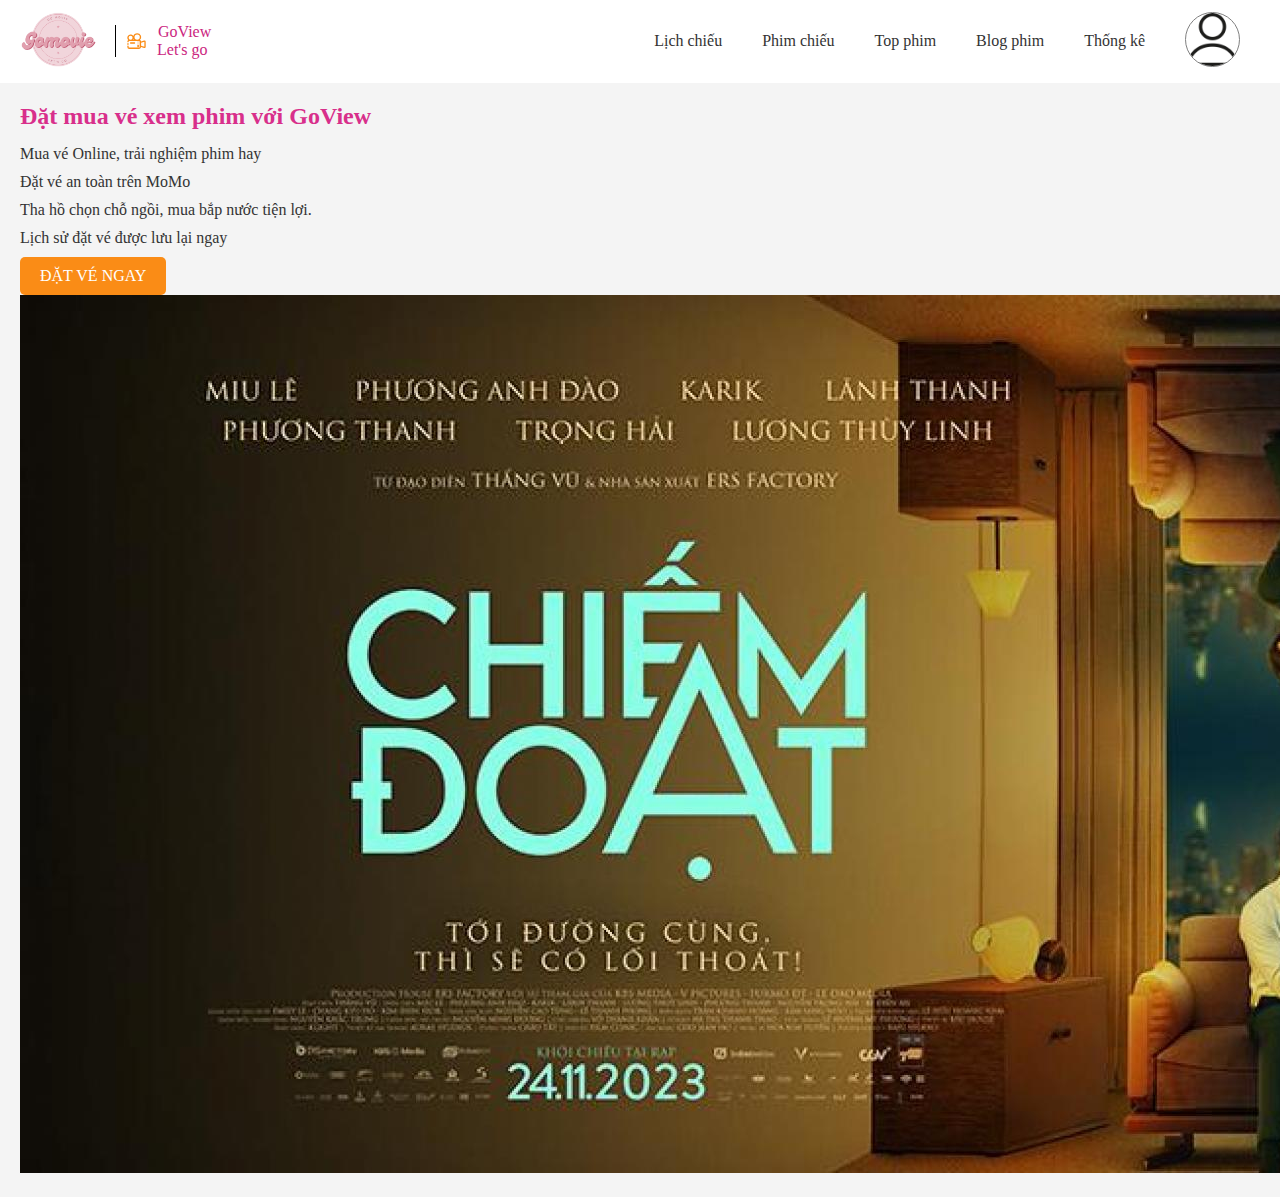
<file: index.html>
<!DOCTYPE html>
<html lang="en">

<head>
    <meta charset="UTF-8">
    <meta name="viewport" content="width=device-width, initial-scale=1.0">
    <title>Document</title>
    <link rel="stylesheet" href="style.css">
</head>

<body>
    <div class="menu-container">
        <div class="left-menu">
            <div class="menu-logo">
                <img src="upload/logo.png" alt="Logo" />
            </div>
            <svg class="svg" xmlns="http://www.w3.org/2000/svg" width="32" height="32" viewBox="0 0 32 32">
                <script xmlns="" />
                <g fill="none" fill-rule="evenodd">
                    <path fill="#FEE6CD" d="M17 15h4v12h-4z" />
                    <path
                        d="M17 4a6 6 0 0 1 4.224 10.261 2.999 2.999 0 0 1 1.759 2.418l4.468-1.276A2 2 0 0 1 30 17.326v7.348a2 2 0 0 1-2.55 1.923l-4.467-1.276A3 3 0 0 1 20 28H5a3 3 0 0 1-3-3v-1a1 1 0 0 1 2 0v1a1 1 0 0 0 1 1h15a1 1 0 0 0 1-1v-8a1 1 0 0 0-1-1H5a1 1 0 0 0-.993.883L4 17a1 1 0 0 1-2 0c0-1.067.557-2.004 1.397-2.536a5 5 0 1 1 7.838-6.124A5.999 5.999 0 0 1 17 4zm1.5 18a1.5 1.5 0 1 1 0 3 1.5 1.5 0 0 1 0-3zm9.5-4.674-5 1.428v4.492l5 1.428v-7.348zM3 19a1 1 0 0 1 1 1v1a1 1 0 0 1-2 0v-1a1 1 0 0 1 1-1zm10-1a1 1 0 0 1 0 2H7a1 1 0 0 1 0-2h6zm-1.324-5.23-.03.081c-.165.414-.383.8-.647 1.15h1.53a6.014 6.014 0 0 1-.853-1.231zM17 6a4 4 0 1 0 0 8 4 4 0 0 0 0-8zM7 8a3 3 0 1 0 0 6 3 3 0 0 0 0-6z"
                        fill="#FA8C16" fill-rule="nonzero" />
                </g>
            </svg>
            <div class="intro"><a href="#">GoView<br>Let's go</a></div>
        </div>
        <nav class="menu-nav">
            <ul>
                <li><a href="#">Lịch chiếu</a></li>
                <li><a href="#">Phim chiếu</a></li>
                <li><a href="account.html">Top phim</a></li>
                <li><a href="#">Blog phim</a></li>
                <li><a href="#">Thống kê</a></li>
                <li class="logo-icon">
                    <a href="#">
                      <img src="upload/images.png" alt="User Logo" />
                    </a>
                    <div class="dropdown-content">
                      <a href="#">Đăng nhập</a>
                      <a href="#">Đăng ký</a>
                      <a href="#">Lịch sử giao dịch</a>
                    </div>
                  </li>
            </ul>   
        </nav>
    </div>
    <section class="ticket-booking">
        <div class="booking-info">
            <h2>Đặt mua vé xem phim với GoView</h2>
            <ul class="benefits-list">
                <li>Mua vé Online, trải nghiệm phim hay</li>
                <li>Đặt vé an toàn trên MoMo</li>
                <li>Tha hồ chọn chỗ ngồi, mua bắp nước tiện lợi.</li>
                <li>Lịch sử đặt vé được lưu lại ngay</li>
            </ul>
            <button class="book-now-btn">ĐẶT VÉ NGAY</button>
        </div>
        <div class="slideshow">
            <img src="upload/imgslideshow1.jpg" alt="">
        </div>
    </section>
</body>

</html>
</file>
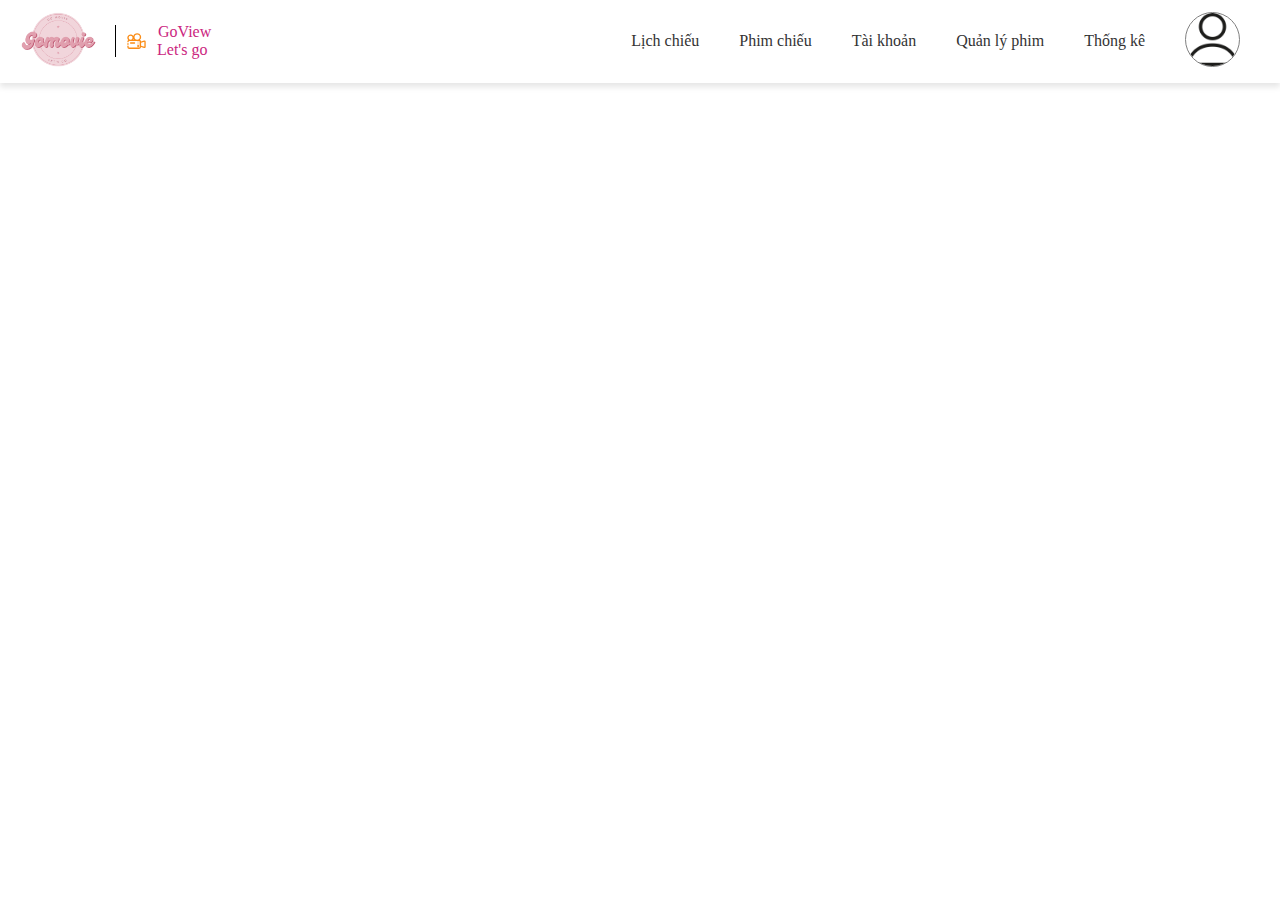
<file: hearder.html>
<!DOCTYPE html>
<html lang="en">

<head>
    <meta charset="UTF-8">
    <meta name="viewport" content="width=device-width, initial-scale=1.0">
    <title>Document</title>
    <link rel="stylesheet" href="style.css">
</head>

<body>
    <div class="menu-container">
        <div class="left-menu">
            <div class="menu-logo">
                <img src="upload/logo.png" alt="Logo" />
            </div>
            <svg class="svg" xmlns="http://www.w3.org/2000/svg" width="32" height="32" viewBox="0 0 32 32">
                <script xmlns="" />
                <g fill="none" fill-rule="evenodd">
                    <path fill="#FEE6CD" d="M17 15h4v12h-4z" />
                    <path
                        d="M17 4a6 6 0 0 1 4.224 10.261 2.999 2.999 0 0 1 1.759 2.418l4.468-1.276A2 2 0 0 1 30 17.326v7.348a2 2 0 0 1-2.55 1.923l-4.467-1.276A3 3 0 0 1 20 28H5a3 3 0 0 1-3-3v-1a1 1 0 0 1 2 0v1a1 1 0 0 0 1 1h15a1 1 0 0 0 1-1v-8a1 1 0 0 0-1-1H5a1 1 0 0 0-.993.883L4 17a1 1 0 0 1-2 0c0-1.067.557-2.004 1.397-2.536a5 5 0 1 1 7.838-6.124A5.999 5.999 0 0 1 17 4zm1.5 18a1.5 1.5 0 1 1 0 3 1.5 1.5 0 0 1 0-3zm9.5-4.674-5 1.428v4.492l5 1.428v-7.348zM3 19a1 1 0 0 1 1 1v1a1 1 0 0 1-2 0v-1a1 1 0 0 1 1-1zm10-1a1 1 0 0 1 0 2H7a1 1 0 0 1 0-2h6zm-1.324-5.23-.03.081c-.165.414-.383.8-.647 1.15h1.53a6.014 6.014 0 0 1-.853-1.231zM17 6a4 4 0 1 0 0 8 4 4 0 0 0 0-8zM7 8a3 3 0 1 0 0 6 3 3 0 0 0 0-6z"
                        fill="#FA8C16" fill-rule="nonzero" />
                </g>
            </svg>
            <div class="intro"><a href="#">GoView<br>Let's go</a></div>
        </div>
        <nav class="menu-nav">
            <ul>
                <li><a href="#">Lịch chiếu</a></li>
                <li><a href="#">Phim chiếu</a></li>
                <li class="dropdown">
                    <a href="account.html">Tài khoản</a>
                    <ul class="submenu">
                        <li><a href="#">Comment</a></li>
                        <li><a href="#">Thống Kê</a></li>
                    </ul>
                </li>
                <li><a href="#">Quản lý phim</a></li>
                <li><a href="#">Thống kê</a></li>
                <li class="logo-icon">
                    <a href="#"><img src="upload/images.png" alt="User Logo" /></a>
                </li>
            </ul>
        </nav>
    </div>
</body>

</html>
</file>
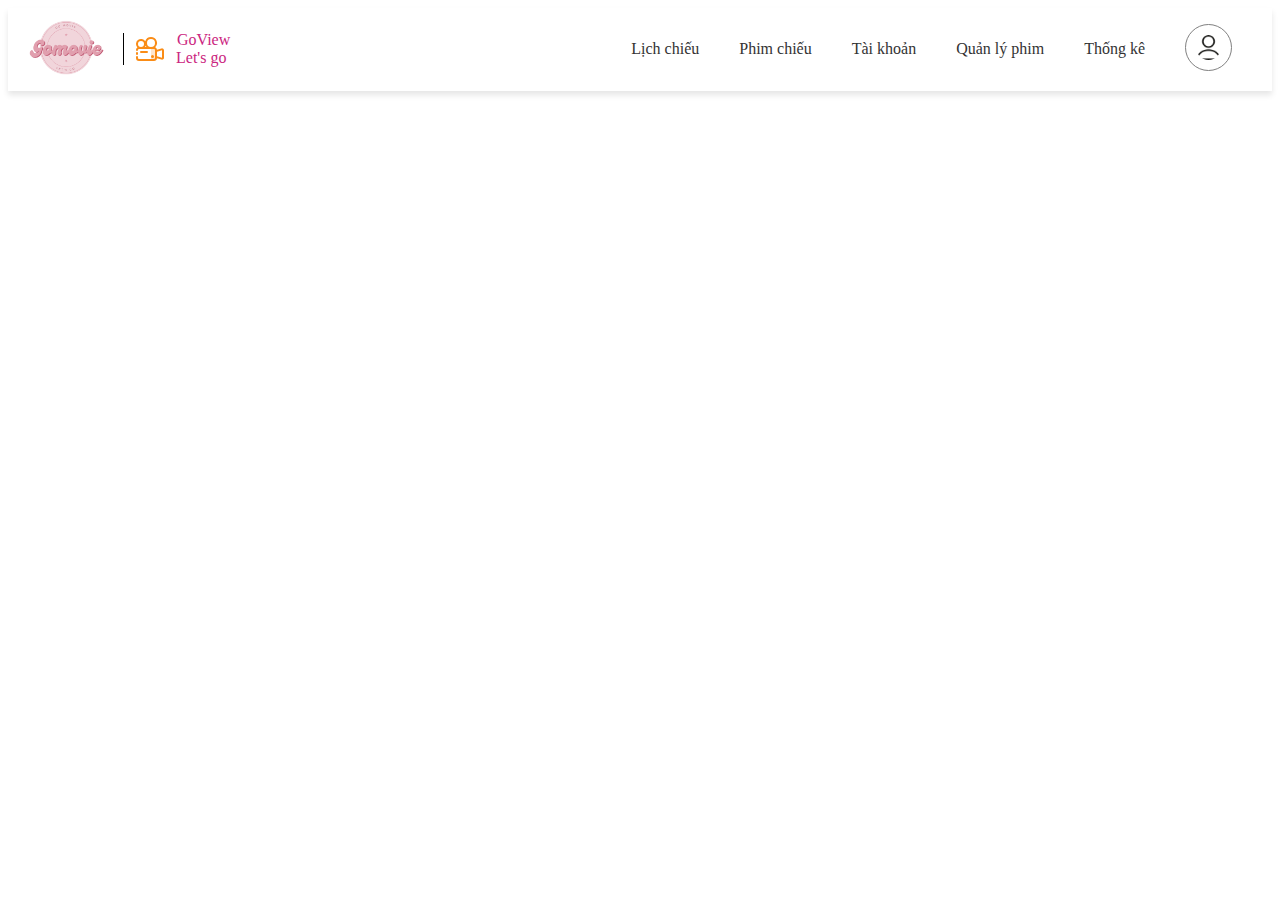
<file: admin/hearder.html>
<!DOCTYPE html>
<html lang="en">

<head>
    <meta charset="UTF-8">
    <meta name="viewport" content="width=device-width, initial-scale=1.0">
    <title>Document</title>
    <link rel="stylesheet" href="style.css">
</head>

<body>
    <div class="menu-container">
        <div class="left-menu">
            <div class="menu-logo">
                <img src="../upload/logo.png" alt="Logo" />
            </div>
            <svg class="svg" xmlns="http://www.w3.org/2000/svg" width="32" height="32" viewBox="0 0 32 32">
                <script xmlns="" />
                <g fill="none" fill-rule="evenodd">
                    <path fill="#FEE6CD" d="M17 15h4v12h-4z" />
                    <path
                        d="M17 4a6 6 0 0 1 4.224 10.261 2.999 2.999 0 0 1 1.759 2.418l4.468-1.276A2 2 0 0 1 30 17.326v7.348a2 2 0 0 1-2.55 1.923l-4.467-1.276A3 3 0 0 1 20 28H5a3 3 0 0 1-3-3v-1a1 1 0 0 1 2 0v1a1 1 0 0 0 1 1h15a1 1 0 0 0 1-1v-8a1 1 0 0 0-1-1H5a1 1 0 0 0-.993.883L4 17a1 1 0 0 1-2 0c0-1.067.557-2.004 1.397-2.536a5 5 0 1 1 7.838-6.124A5.999 5.999 0 0 1 17 4zm1.5 18a1.5 1.5 0 1 1 0 3 1.5 1.5 0 0 1 0-3zm9.5-4.674-5 1.428v4.492l5 1.428v-7.348zM3 19a1 1 0 0 1 1 1v1a1 1 0 0 1-2 0v-1a1 1 0 0 1 1-1zm10-1a1 1 0 0 1 0 2H7a1 1 0 0 1 0-2h6zm-1.324-5.23-.03.081c-.165.414-.383.8-.647 1.15h1.53a6.014 6.014 0 0 1-.853-1.231zM17 6a4 4 0 1 0 0 8 4 4 0 0 0 0-8zM7 8a3 3 0 1 0 0 6 3 3 0 0 0 0-6z"
                        fill="#FA8C16" fill-rule="nonzero" />
                </g>
            </svg>
            <div class="intro"><a href="#">GoView<br>Let's go</a></div>
        </div>
        <nav class="menu-nav">
            <ul>
                <li><a href="#">Lịch chiếu</a></li>
                <li><a href="#">Phim chiếu</a></li>
                <li class="dropdown">
                    <a href="./Account/account.html">Tài khoản</a>
                    <ul class="submenu">
                        <li><a href="./Account/comment_account.html">Comment</a></li>
                        <li><a href="#">Thống Kê</a></li>
                    </ul>
                </li>
                <li><a href="#">Quản lý phim</a></li>
                <li><a href="#">Thống kê</a></li>
                <li class="logo-icon">
                    <a href="#"><img src="../upload/images.png" alt="User Logo" /></a>
                </li>
            </ul>
        </nav>
    </div>
</body>

</html>
</file>
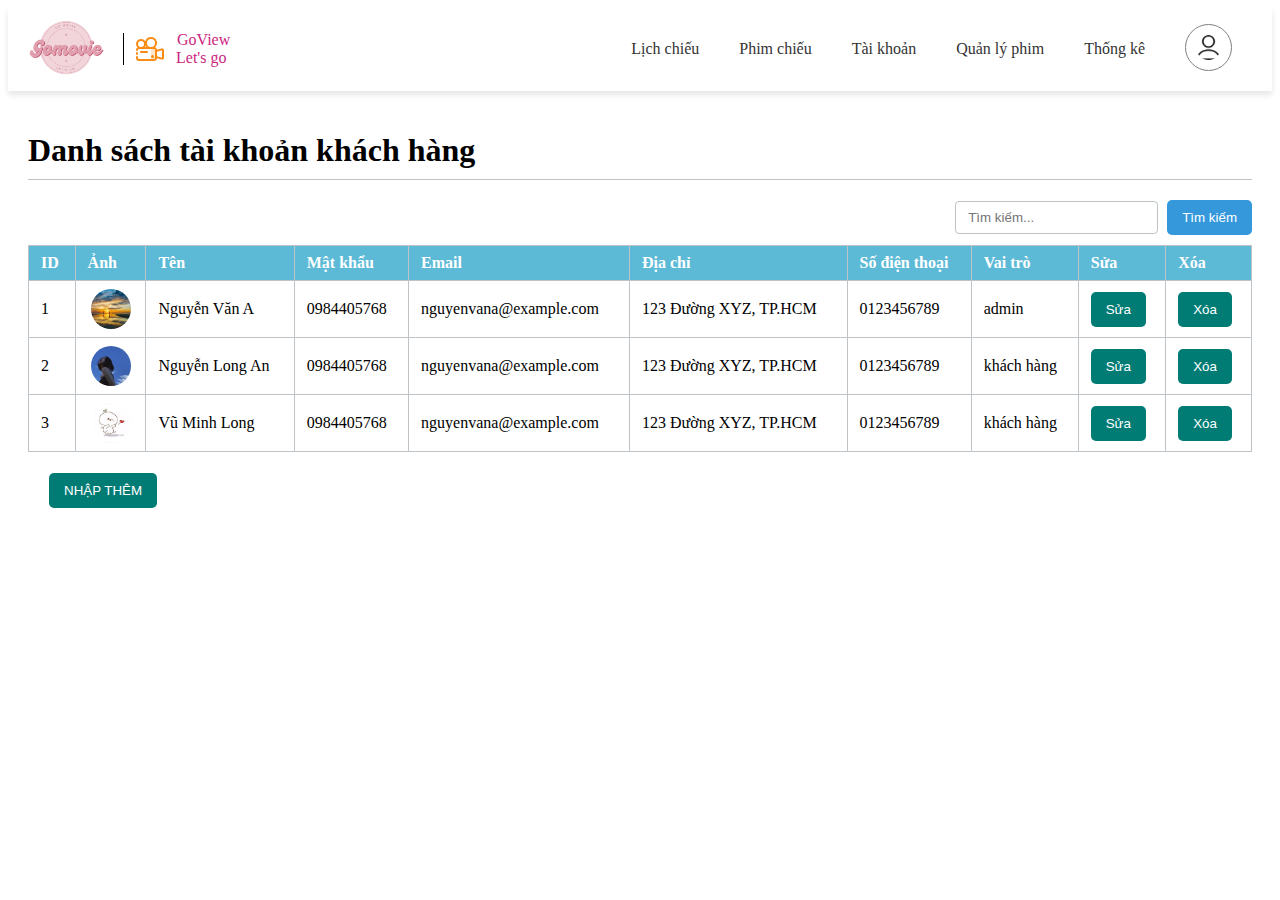
<file: admin/Account/account.html>
<!DOCTYPE html>
<html lang="en">
<head>
    <meta charset="UTF-8">
    <meta name="viewport" content="width=device-width, initial-scale=1.0">
    <title>Document</title>
    <link rel="stylesheet" href="../style.css">
</head>
<body>
    <div class="menu-container">
        <div class="left-menu">
            <div class="menu-logo">
                <img src="../../upload/logo.png" alt="Logo" />
            </div>
            <svg class="svg" xmlns="http://www.w3.org/2000/svg" width="32" height="32" viewBox="0 0 32 32"><script xmlns=""/>
                <g fill="none" fill-rule="evenodd">
                    <path fill="#FEE6CD" d="M17 15h4v12h-4z"/>
                    <path d="M17 4a6 6 0 0 1 4.224 10.261 2.999 2.999 0 0 1 1.759 2.418l4.468-1.276A2 2 0 0 1 30 17.326v7.348a2 2 0 0 1-2.55 1.923l-4.467-1.276A3 3 0 0 1 20 28H5a3 3 0 0 1-3-3v-1a1 1 0 0 1 2 0v1a1 1 0 0 0 1 1h15a1 1 0 0 0 1-1v-8a1 1 0 0 0-1-1H5a1 1 0 0 0-.993.883L4 17a1 1 0 0 1-2 0c0-1.067.557-2.004 1.397-2.536a5 5 0 1 1 7.838-6.124A5.999 5.999 0 0 1 17 4zm1.5 18a1.5 1.5 0 1 1 0 3 1.5 1.5 0 0 1 0-3zm9.5-4.674-5 1.428v4.492l5 1.428v-7.348zM3 19a1 1 0 0 1 1 1v1a1 1 0 0 1-2 0v-1a1 1 0 0 1 1-1zm10-1a1 1 0 0 1 0 2H7a1 1 0 0 1 0-2h6zm-1.324-5.23-.03.081c-.165.414-.383.8-.647 1.15h1.53a6.014 6.014 0 0 1-.853-1.231zM17 6a4 4 0 1 0 0 8 4 4 0 0 0 0-8zM7 8a3 3 0 1 0 0 6 3 3 0 0 0 0-6z" fill="#FA8C16" fill-rule="nonzero"/>
                </g>
            </svg>
            <div class="intro"><a href="#">GoView<br>Let's go</a></div>
        </div>
        <nav class="menu-nav">
            <ul>
                <li><a href="#">Lịch chiếu</a></li>
                <li><a href="#">Phim chiếu</a></li>
                <li class="dropdown">
                    <a href="account.html">Tài khoản</a>
                    <ul class="submenu">
                        <li><a href="comment_account.html">Comment</a></li>
                        <li><a href="#">Thống Kê</a></li>
                    </ul>
                </li>
                <li><a href="#">Quản lý phim</a></li>
                <li><a href="#">Thống kê</a></li>
                <li class="logo-icon">
                    <a href="#"><img src="../../upload/images.png" alt="User Logo" /></a>
                </li>
            </ul>
        </nav>
    </div>
    <main>
        <div class="admin-content">
            <h1>Danh sách tài khoản khách hàng</h1>
            <div class="search-container">
                <input type="text" placeholder="Tìm kiếm..." class="search-input">
                <button class="search-btn">Tìm kiếm</button>
            </div>
            <table>
                <thead>
                    <tr>
                        <th>ID</th>
                        <th>Ảnh</th>
                        <th>Tên</th>
                        <th>Mật khẩu</th>
                        <th>Email</th>
                        <th>Địa chỉ</th>
                        <th>Số điện thoại</th>
                        <th>Vai trò</th>
                        <th>Sửa</th>
                        <th>Xóa</th>
                    </tr>
                </thead>
                <tbody>
                    <tr>
                        <td>1</td>
                        <td><img src="../../upload/img1.jpeg" alt="" class="img"></td>
                        <td>Nguyễn Văn A</td>
                        <td>0984405768</td>
                        <td>nguyenvana@example.com</td>
                        <td>123 Đường XYZ, TP.HCM</td>
                        <td>0123456789</td>
                        <td>admin</td>
                        <td>
                            <button class="edit-btn">Sửa</button>
                        </td>
                        <td>
                            <button class="delete-btn">Xóa</button>
                        </td>
                    </tr>
                    <tr>
                        <td>2</td>
                        <td><img src="../../upload/img2.jpeg" alt="" class="img"></td>
                        <td>Nguyễn Long An</td>
                        <td>0984405768</td>
                        <td>nguyenvana@example.com</td>
                        <td>123 Đường XYZ, TP.HCM</td>
                        <td>0123456789</td>
                        <td>khách hàng</td>
                        <td>
                            <button class="edit-btn">Sửa</button>
                        </td>
                        <td>
                            <button class="delete-btn">Xóa</button>
                        </td>
                    </tr>
                    <tr>
                        <td>3</td>
                        <td><img src="../../upload/img3.jpeg" alt="" class="img"></td>
                        <td>Vũ Minh Long</td>
                        <td>0984405768</td>
                        <td>nguyenvana@example.com</td>
                        <td>123 Đường XYZ, TP.HCM</td>
                        <td>0123456789</td>
                        <td>khách hàng</td>
                        <td>
                            <button class="edit-btn">Sửa</button>
                        </td>
                        <td>
                            <button class="delete-btn">Xóa</button>
                        </td>
                    </tr>
                </tbody>
            </table>
            <a href="addaccount.html"> <input class="submit-btn" id="btn" type="button" value="NHẬP THÊM"></a>
        </div>
    </main>
</body>
</html>
</file>
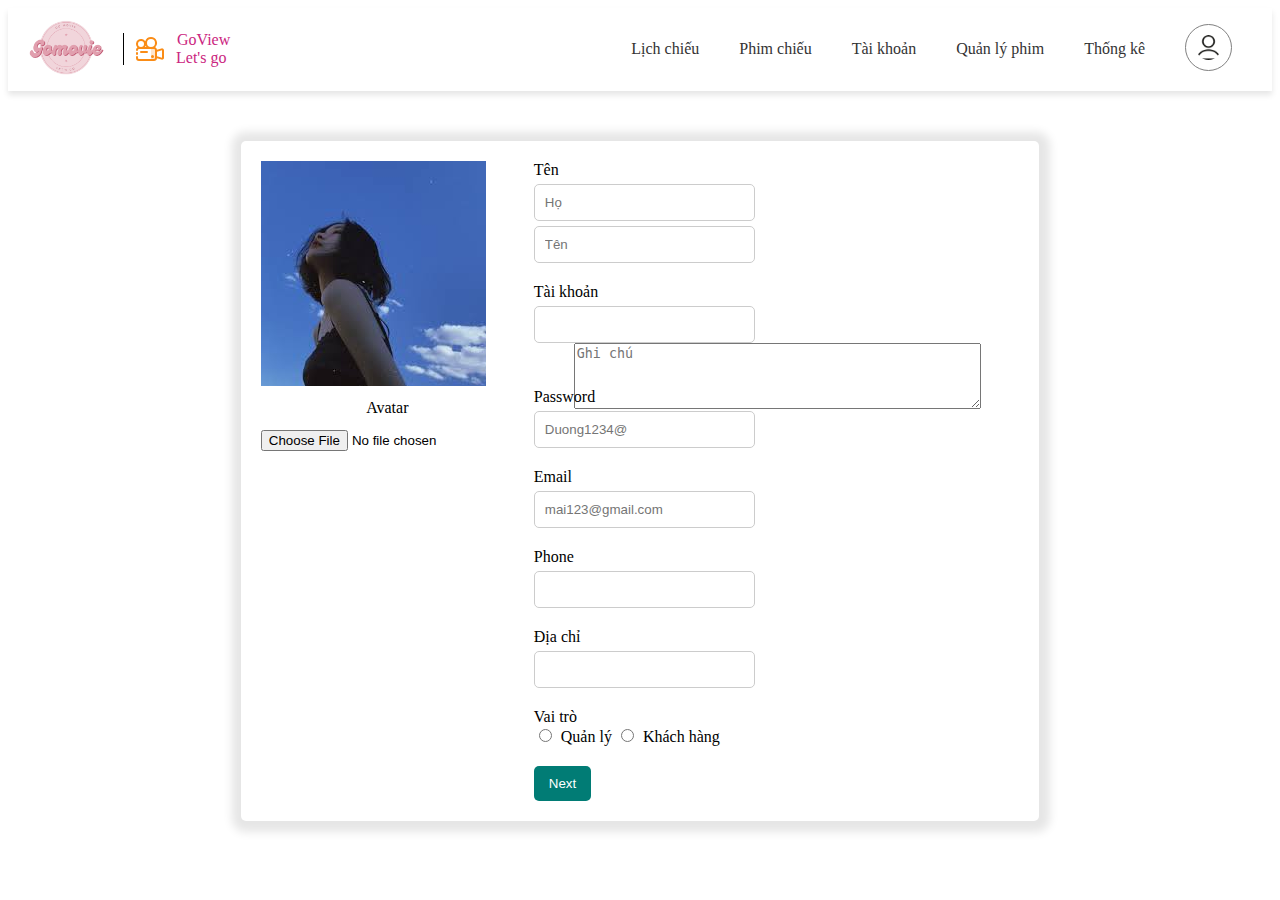
<file: admin/Account/add_account.html>
<!DOCTYPE html>
<html lang="en">

<head>
    <meta charset="UTF-8">
    <meta name="viewport" content="width=device-width, initial-scale=1.0">
    <title>Add Account</title>
    <link rel="stylesheet" href="../css/style1.css">
</head>

<body>
    <div class="menu-container">
        <div class="left-menu">
            <div class="menu-logo">
                <img src="../../upload/logo.png" alt="Logo" />
            </div>
            <svg class="svg" xmlns="http://www.w3.org/2000/svg" width="32" height="32" viewBox="0 0 32 32">
                <script xmlns="" />
                <g fill="none" fill-rule="evenodd">
                    <path fill="#FEE6CD" d="M17 15h4v12h-4z" />
                    <path
                        d="M17 4a6 6 0 0 1 4.224 10.261 2.999 2.999 0 0 1 1.759 2.418l4.468-1.276A2 2 0 0 1 30 17.326v7.348a2 2 0 0 1-2.55 1.923l-4.467-1.276A3 3 0 0 1 20 28H5a3 3 0 0 1-3-3v-1a1 1 0 0 1 2 0v1a1 1 0 0 0 1 1h15a1 1 0 0 0 1-1v-8a1 1 0 0 0-1-1H5a1 1 0 0 0-.993.883L4 17a1 1 0 0 1-2 0c0-1.067.557-2.004 1.397-2.536a5 5 0 1 1 7.838-6.124A5.999 5.999 0 0 1 17 4zm1.5 18a1.5 1.5 0 1 1 0 3 1.5 1.5 0 0 1 0-3zm9.5-4.674-5 1.428v4.492l5 1.428v-7.348zM3 19a1 1 0 0 1 1 1v1a1 1 0 0 1-2 0v-1a1 1 0 0 1 1-1zm10-1a1 1 0 0 1 0 2H7a1 1 0 0 1 0-2h6zm-1.324-5.23-.03.081c-.165.414-.383.8-.647 1.15h1.53a6.014 6.014 0 0 1-.853-1.231zM17 6a4 4 0 1 0 0 8 4 4 0 0 0 0-8zM7 8a3 3 0 1 0 0 6 3 3 0 0 0 0-6z"
                        fill="#FA8C16" fill-rule="nonzero" />
                </g>
            </svg>
            <div class="intro"><a href="#">GoView<br>Let's go</a></div>
        </div>
        <nav class="menu-nav">
            <ul>
                <li><a href="#">Lịch chiếu</a></li>
                <li><a href="#">Phim chiếu</a></li>
                <li class="dropdown">
                    <a href="show_account.html">Tài khoản</a>
                    <ul class="submenu">
                        <li><a href="comment_account.html">Comment</a></li>
                        <li><a href="#">Thống Kê</a></li>
                    </ul>
                </li>
                <li><a href="#">Quản lý phim</a></li>
                <li><a href="#">Thống kê</a></li>
                <li class="logo-icon">
                    <a href="#"><img src="../../upload/images.png" alt="User Logo" /></a>
                </li>
            </ul>
        </nav>
    </div>
    <div class="container">
        <div class="avatar-section">
            <div class="avatar-content">
                <img src="../../upload/img2.jpeg" alt="Avatar" class="avatar-image">
            </div>
            <div class="avatar" class="avatar">Avatar</div>
            <input type="file" id="avatar" accept="image/*" class="avatar-input">
        </div>
        
        <div class="form-section">
            <div class="input-group">
                <div class="name">Tên</div>
                <input type="text" class="firstname" id="firstname"  placeholder="Họ">
                <input type="text" id="lasttname"  placeholder="Tên">
            </div>
            <div class="input-group">
                <div class="nameaccount">Tài khoản</div>
                <input type="text" id="nameaccount" placeholder="">
                <textarea id="text" class="text" rows="4" cols="48" placeholder="Ghi chú"></textarea>
            </div>
            <div class="input-group">
                <div class="password">Password</div>
                <input type="password" id="password" placeholder="Duong1234@">
            </div>
            <div class="input-group">
                <div class="email">Email</div>
                <input type="email" id="email" placeholder="mai123@gmail.com">
            </div>
            <div class="input-group">
                <div class="phone">Phone</div>
                <input type="tel" id="phone" placeholder="">
            </div>
            <div class="input-group">
                <div class="address">Địa chỉ</div>
                <input type="text" id="address" placeholder="">
            </div>
            <div class="input-group">
                <div>Vai trò</div>
                <input type="radio" id="individual" name="account-type">
                <label class="individual">Quản lý</label>
                <input type="radio" id="company" name="account-type">
                <label class="company">Khách hàng</label>
            </div>
            <a href="show_account.html"> <input class="submit-btn" type="button" value="Next"></a>
        </div>
    </div>
</body>

</html>
</file>
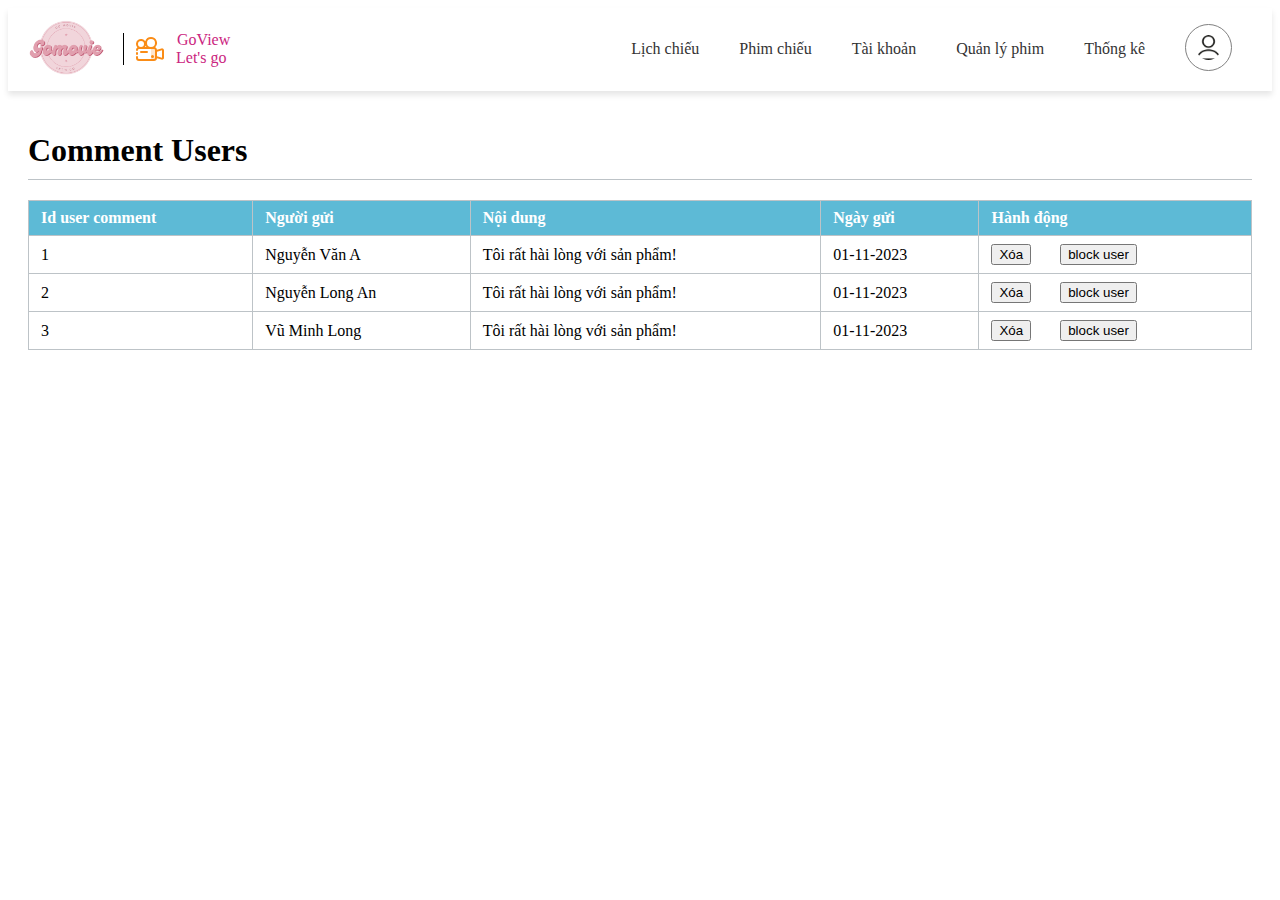
<file: admin/Account/comment_account.html>
<!DOCTYPE html>
<html lang="en">

<head>
    <meta charset="UTF-8">
    <meta name="viewport" content="width=device-width, initial-scale=1.0">
    <title>Document</title>
    <link rel="stylesheet" href="../style.css">
</head>

<body>
    <div class="menu-container">
        <div class="left-menu">
            <div class="menu-logo">
                <img src="../../upload/logo.png" alt="Logo" />
            </div>
            <svg class="svg" xmlns="http://www.w3.org/2000/svg" width="32" height="32" viewBox="0 0 32 32">
                <script xmlns="" />
                <g fill="none" fill-rule="evenodd">
                    <path fill="#FEE6CD" d="M17 15h4v12h-4z" />
                    <path
                        d="M17 4a6 6 0 0 1 4.224 10.261 2.999 2.999 0 0 1 1.759 2.418l4.468-1.276A2 2 0 0 1 30 17.326v7.348a2 2 0 0 1-2.55 1.923l-4.467-1.276A3 3 0 0 1 20 28H5a3 3 0 0 1-3-3v-1a1 1 0 0 1 2 0v1a1 1 0 0 0 1 1h15a1 1 0 0 0 1-1v-8a1 1 0 0 0-1-1H5a1 1 0 0 0-.993.883L4 17a1 1 0 0 1-2 0c0-1.067.557-2.004 1.397-2.536a5 5 0 1 1 7.838-6.124A5.999 5.999 0 0 1 17 4zm1.5 18a1.5 1.5 0 1 1 0 3 1.5 1.5 0 0 1 0-3zm9.5-4.674-5 1.428v4.492l5 1.428v-7.348zM3 19a1 1 0 0 1 1 1v1a1 1 0 0 1-2 0v-1a1 1 0 0 1 1-1zm10-1a1 1 0 0 1 0 2H7a1 1 0 0 1 0-2h6zm-1.324-5.23-.03.081c-.165.414-.383.8-.647 1.15h1.53a6.014 6.014 0 0 1-.853-1.231zM17 6a4 4 0 1 0 0 8 4 4 0 0 0 0-8zM7 8a3 3 0 1 0 0 6 3 3 0 0 0 0-6z"
                        fill="#FA8C16" fill-rule="nonzero" />
                </g>
            </svg>
            <div class="intro"><a href="#">GoView<br>Let's go</a></div>
        </div>
        <nav class="menu-nav">
            <ul>
                <li><a href="#">Lịch chiếu</a></li>
                <li><a href="#">Phim chiếu</a></li>
                <li class="dropdown">
                    <a href="account.html">Tài khoản</a>
                    <ul class="submenu">
                        <li><a href="comment_account.html">Comment</a></li>
                        <li><a href="#">Thống Kê</a></li>
                    </ul>
                </li>
                <li><a href="#">Quản lý phim</a></li>
                <li><a href="#">Thống kê</a></li>
                <li class="logo-icon">
                    <a href="#"><img src="../../upload/images.png" alt="User Logo" /></a>
                </li>
            </ul>
        </nav>
    </div>
    <div class="admin-content">
        <h1>Comment Users</h1>
        
        <table>
            <thead>
                <tr>
                    <th>Id user comment</th> 
                    <th>Người gửi</th>
                    <th>Nội dung</th>
                    <th>Ngày gửi</th>
                    <th>Hành động</th>
                </tr>
            </thead>
            <tbody>
    
                <tr>
                    <td>1</td>
                    <td>Nguyễn Văn A</td>
                    <td>Tôi rất hài lòng với sản phẩm!</td>
                    <td>01-11-2023</td>
                    <td>
                        <button class="btn-delete">Xóa</button>
                        <button class="btn-block-user">block user</button>
                    </td>
                </tr>
                <tr>
                    <td>2</td>
                    <td>Nguyễn Long An</td>
                    <td>Tôi rất hài lòng với sản phẩm!</td>
                    <td>01-11-2023</td>
                    <td>
                        <button class="btn-delete">Xóa</button>
                        <button class="btn-block-user">block user</button>
                    </td>
                </tr>
                <tr>
                    <td>3</td>
                    <td>Vũ Minh Long</td>
                    <td>Tôi rất hài lòng với sản phẩm!</td>
                    <td>01-11-2023</td>
                    <td>
                        <button class="btn-delete">Xóa</button>
                        <button class="btn-block-user">block user</button>
                    </td>
                </tr>
            </tbody>
        </table>
    </div>
    
</body>

</html>
</file>
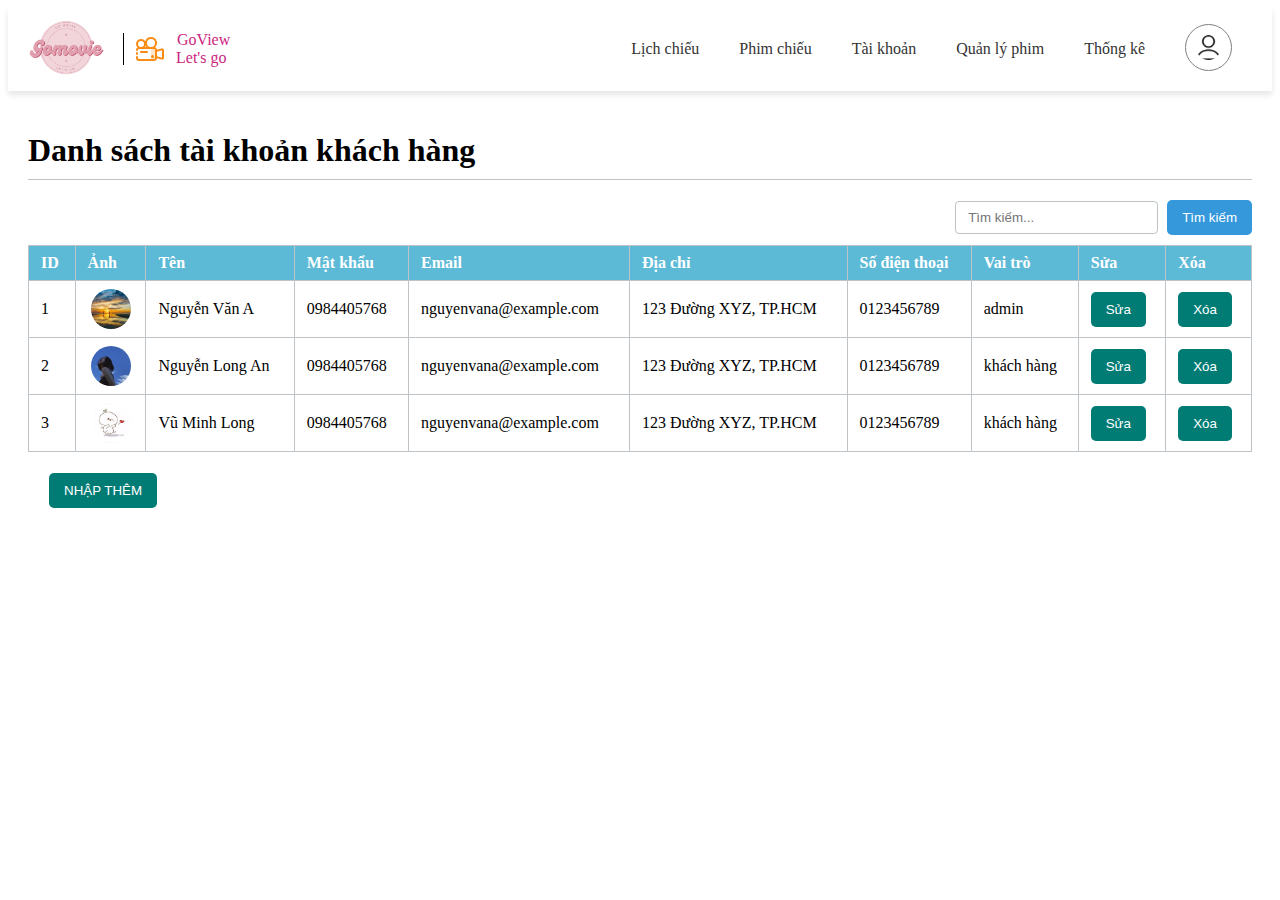
<file: admin/Account/show_account.html>
<!DOCTYPE html>
<html lang="en">
<head>
    <meta charset="UTF-8">
    <meta name="viewport" content="width=device-width, initial-scale=1.0">
    <title>Document</title>
    <link rel="stylesheet" href="../css/style.css">
</head>
<body>
    <div class="menu-container">
        <div class="left-menu">
            <div class="menu-logo">
                <img src="../../upload/logo.png" alt="Logo" />
            </div>
            <svg class="svg" xmlns="http://www.w3.org/2000/svg" width="32" height="32" viewBox="0 0 32 32"><script xmlns=""/>
                <g fill="none" fill-rule="evenodd">
                    <path fill="#FEE6CD" d="M17 15h4v12h-4z"/>
                    <path d="M17 4a6 6 0 0 1 4.224 10.261 2.999 2.999 0 0 1 1.759 2.418l4.468-1.276A2 2 0 0 1 30 17.326v7.348a2 2 0 0 1-2.55 1.923l-4.467-1.276A3 3 0 0 1 20 28H5a3 3 0 0 1-3-3v-1a1 1 0 0 1 2 0v1a1 1 0 0 0 1 1h15a1 1 0 0 0 1-1v-8a1 1 0 0 0-1-1H5a1 1 0 0 0-.993.883L4 17a1 1 0 0 1-2 0c0-1.067.557-2.004 1.397-2.536a5 5 0 1 1 7.838-6.124A5.999 5.999 0 0 1 17 4zm1.5 18a1.5 1.5 0 1 1 0 3 1.5 1.5 0 0 1 0-3zm9.5-4.674-5 1.428v4.492l5 1.428v-7.348zM3 19a1 1 0 0 1 1 1v1a1 1 0 0 1-2 0v-1a1 1 0 0 1 1-1zm10-1a1 1 0 0 1 0 2H7a1 1 0 0 1 0-2h6zm-1.324-5.23-.03.081c-.165.414-.383.8-.647 1.15h1.53a6.014 6.014 0 0 1-.853-1.231zM17 6a4 4 0 1 0 0 8 4 4 0 0 0 0-8zM7 8a3 3 0 1 0 0 6 3 3 0 0 0 0-6z" fill="#FA8C16" fill-rule="nonzero"/>
                </g>
            </svg>
            <div class="intro"><a href="#">GoView<br>Let's go</a></div>
        </div>
        <nav class="menu-nav">
            <ul>
                <li><a href="#">Lịch chiếu</a></li>
                <li><a href="#">Phim chiếu</a></li>
                <li class="dropdown">
                    <a href="show_account.html">Tài khoản</a>
                    <ul class="submenu">
                        <li><a href="comment_account.html">Comment</a></li>
                        <li><a href="#">Thống Kê</a></li>
                    </ul>
                </li>
                <li><a href="#">Quản lý phim</a></li>
                <li><a href="#">Thống kê</a></li>
                <li class="logo-icon">
                    <a href="#"><img src="../../upload/images.png" alt="User Logo" /></a>
                </li>
            </ul>
        </nav>
    </div>
    <main>
        <div class="admin-content">
            <h1>Danh sách tài khoản khách hàng</h1>
            <div class="search-container">
                <input type="text" placeholder="Tìm kiếm..." class="search-input">
                <button class="search-btn">Tìm kiếm</button>
            </div>
            <table>
                <thead>
                    <tr>
                        <th>ID</th>
                        <th>Ảnh</th>
                        <th>Tên</th>
                        <th>Mật khẩu</th>
                        <th>Email</th>
                        <th>Địa chỉ</th>
                        <th>Số điện thoại</th>
                        <th>Vai trò</th>
                        <th>Sửa</th>
                        <th>Xóa</th>
                    </tr>
                </thead>
                <tbody>
                    <tr>
                        <td>1</td>
                        <td><img src="../../upload/img1.jpeg" alt="" class="img"></td>
                        <td>Nguyễn Văn A</td>
                        <td>0984405768</td>
                        <td>nguyenvana@example.com</td>
                        <td>123 Đường XYZ, TP.HCM</td>
                        <td>0123456789</td>
                        <td>admin</td>
                        <td>
                            <button class="edit-btn">Sửa</button>
                        </td>
                        <td>
                            <button class="delete-btn">Xóa</button>
                        </td>
                    </tr>
                    <tr>
                        <td>2</td>
                        <td><img src="../../upload/img2.jpeg" alt="" class="img"></td>
                        <td>Nguyễn Long An</td>
                        <td>0984405768</td>
                        <td>nguyenvana@example.com</td>
                        <td>123 Đường XYZ, TP.HCM</td>
                        <td>0123456789</td>
                        <td>khách hàng</td>
                        <td>
                            <button class="edit-btn">Sửa</button>
                        </td>
                        <td>
                            <button class="delete-btn">Xóa</button>
                        </td>
                    </tr>
                    <tr>
                        <td>3</td>
                        <td><img src="../../upload/img3.jpeg" alt="" class="img"></td>
                        <td>Vũ Minh Long</td>
                        <td>0984405768</td>
                        <td>nguyenvana@example.com</td>
                        <td>123 Đường XYZ, TP.HCM</td>
                        <td>0123456789</td>
                        <td>khách hàng</td>
                        <td>
                            <button class="edit-btn">Sửa</button>
                        </td>
                        <td>
                            <button class="delete-btn">Xóa</button>
                        </td>
                    </tr>
                </tbody>
            </table>
            <a href="add_account.html"> <input class="submit-btn" id="btn" type="button" value="NHẬP THÊM"></a>
        </div>
    </main>
</body>
</html>
</file>
<file: style.css>
/* Phần menu đầu trang */
*{
    margin: 0;
    padding: 0;
    box-sizing: border-box;
    font-family: 'Roboto';
}
.container{
    max-width: 1400px;
    margin: auto;
}
.menu-container {
    display: flex;
    align-items: center;
    justify-content: space-between;
    padding: 10px 20px;
    background-color: #fff;
    box-shadow: 0px 4px 6px rgba(0, 0, 0, 0.1);
}

.left-menu {
    display: flex;
    align-items: center;
}

.menu-logo img {
    width: 77px;
    height: auto;
    flex-shrink: 0;
}

.menu-nav {
    margin-left: auto;
}

.menu-nav ul {
    list-style-type: none;
    padding: 0;
    margin: 0;
    display: flex;
    align-items: center;
}

.menu-nav li {
    margin: 0 10px;
}

.menu-nav a, .intro a {
    text-decoration: none;
    color: #333;
    padding: 5px 10px;
    position: relative;
}

.menu-nav a:hover {
    color: #d82f8b;
}

/* Phần dropdown menu */
nav .dropdown:hover .submenu {
    display: block;
}

nav .submenu {
    display: none;
    position: absolute;
    background-color: #fff;
    border: 1px solid #ccc;
    padding: 10px;
    width: 200px;
    margin-top: 4px;
}

nav .submenu li {
    margin: 0;
    padding: 0;
}

nav .submenu li a {
    display: block;
    text-decoration: none;
    color: #333;
}
.logo-icon {
    position: relative;
    display: inline-block;
  }
  
  /* Hide the dropdown menu by default */
  .dropdown-content {
    display: none;
    position: absolute;
    background-color: #f9f9f9;
    min-width: 160px;
    box-shadow: 0px 12px 23px 0px rgb(0 0 0 / 41%);
    z-index: 1;
    margin: 2px -46px;
  }
  
  /* Show the dropdown menu on hover */
  .logo-icon:hover .dropdown-content {
    display: block;
  }
  
  /* Style the links inside the dropdown */
  .dropdown-content a {
    color: black;
    padding: 12px 16px;
    text-decoration: none;
    display: block;
  }
  
  /* Change color of dropdown links on hover */
  .dropdown-content a:hover {
    background-color: #f1f1f1;
  }
/* Phần biểu tượng và hình ảnh */
.svg {
    color: #d82f8b;
    padding-left: 10px;
    border-left: 1px solid #000;
    margin: 0 10px 0 18px;
}

.intro > a {
    margin-left: -9px;
    color: #cb2580;
}

.logo-icon a img {
    width: 55px;
    height: 55px;
    border-radius: 30px;
    border: 1px solid gray;
    object-fit: contain;
}

/* Phần nội dung quản trị */
.admin-content {
    padding: 20px;
}

.admin-content h1 {
    border-bottom: 1px solid #bdc3c7;
    padding-bottom: 10px;
    margin-bottom: 20px;
}

/* Phần tìm kiếm */
.search-container {
    text-align: right;
    margin-bottom: 10px;
}

.search-input {
    padding: 8px 12px;
    margin-right: 5px;
    border: 1px solid #bdc3c7;
    border-radius: 4px;
}

.search-btn {
    padding: 10px 15px;
    background-color: #3498db;
    color: #fff;
    border: none;
    border-radius: 5px;
    cursor: pointer;
}

/* Phần bảng dữ liệu */
table {
    width: 100%;
    border-collapse: collapse;
}

table, th, td {
    border: 1px solid #bdc3c7;
}

th, td {
    padding: 8px 12px;
    text-align: left;
}

th {
    background-color: #5dbad6;
    color: #ffffff;
}

.img {
    width: 40px;
    height: 40px;
    border-radius: 50%;
    object-fit: cover;
}

td img {
    display: block;
    margin-left: auto;
    margin-right: auto;
}

/* Phần nút điều hướng và thao tác */
.submit-btn, .add-btn, .delete-btn, .edit-btn {
    padding: 10px 15px;
    background-color: #017C75;
    color: #fff;
    border: none;
    border-radius: 5px;
    cursor: pointer;
}

#btn {
    margin: 21px;
}
/* header */
.ticket-booking {
    background-color: #f4f4f4; /* Example background color */
    padding: 20px;

}

.booking-info h2 {
    color: #d82f8b; /* Example color */
    margin-bottom: 15px;
}

.benefits-list {
    list-style-type: none;
    padding: 0;
}

.benefits-list li {
    margin-bottom: 10px;
    color: #333; /* Example color */
}

.book-now-btn {
    padding: 10px 20px;
    background-color: #fa8c16; /* Example button color */
    color: white;
    border: none;
    border-radius: 5px;
    cursor: pointer;
    font-size: 16px;
}

.book-now-btn:hover {
    background-color: #d82f8b; /* Example hover state color */
}
</file>
<file: admin/style.css>
/* Phần menu đầu trang */
.menu-container {
    display: flex;
    align-items: center;
    justify-content: space-between;
    padding: 10px 20px;
    background-color: #fff;
    box-shadow: 0px 4px 6px rgba(0, 0, 0, 0.1);
}

.left-menu {
    display: flex;
    align-items: center;
}

.menu-logo img {
    width: 77px;
    height: auto;
    flex-shrink: 0;
}

.menu-nav {
    margin-left: auto;
}

.menu-nav ul {
    list-style-type: none;
    padding: 0;
    margin: 0;
    display: flex;
    align-items: center;
}

.menu-nav li {
    margin: 0 10px;
}

.menu-nav a, .intro a {
    text-decoration: none;
    color: #333;
    padding: 5px 10px;
    position: relative;
}

.menu-nav a:hover {
    color: #d82f8b;
}

/* Phần dropdown menu */
nav .dropdown:hover .submenu {
    display: block;
}

nav .submenu {
    display: none;
    position: absolute;
    background-color: #fff;
    border: 1px solid #ccc;
    padding: 10px;
    width: 200px;
    margin-top: 4px;
}

nav .submenu li {
    margin: 0;
    padding: 0;
}

nav .submenu li a {
    display: block;
    text-decoration: none;
    color: #333;
}

/* Phần biểu tượng và hình ảnh */
.svg {
    color: #d82f8b;
    padding-left: 10px;
    border-left: 1px solid #000;
    margin: 0 10px 0 18px;
}

.intro > a {
    margin-left: -9px;
    color: #cb2580;
}

.logo-icon a img {
    width: 25px;
    height: 25px;
    border-radius: 30px;
    border: 1px solid gray;
    padding: 10px;
    object-fit: contain;
}

/* Phần nội dung quản trị */
.admin-content {
    padding: 20px;
}

.admin-content h1 {
    border-bottom: 1px solid #bdc3c7;
    padding-bottom: 10px;
    margin-bottom: 20px;
}

/* Phần tìm kiếm */
.search-container {
    text-align: right;
    margin-bottom: 10px;
}

.search-input {
    padding: 8px 12px;
    margin-right: 5px;
    border: 1px solid #bdc3c7;
    border-radius: 4px;
}

.search-btn {
    padding: 10px 15px;
    background-color: #3498db;
    color: #fff;
    border: none;
    border-radius: 5px;
    cursor: pointer;
}

/* Phần bảng dữ liệu */
table {
    width: 100%;
    border-collapse: collapse;
}

table, th, td {
    border: 1px solid #bdc3c7;
}

th, td {
    padding: 8px 12px;
    text-align: left;
}

th {
    background-color: #5dbad6;
    color: #ffffff;
}

.img {
    width: 40px;
    height: 40px;
    border-radius: 50%;
    object-fit: cover;
}

td img {
    display: block;
    margin-left: auto;
    margin-right: auto;
}

/* Phần nút điều hướng và thao tác */
.submit-btn, .add-btn, .delete-btn, .edit-btn {
    padding: 10px 15px;
    background-color: #017C75;
    color: #fff;
    border: none;
    border-radius: 5px;
    cursor: pointer;
}

#btn {
    margin: 21px;
}
.btn-block-user{
    margin-left:25px ;
}
</file>
<file: admin/css/style1.css>
/* menu */
/* Phần menu đầu trang */
.menu-container {
    display: flex;
    align-items: center;
    justify-content: space-between;
    padding: 10px 20px;
    background-color: #fff;
    box-shadow: 0px 4px 6px rgba(0, 0, 0, 0.1);
}

.left-menu {
    display: flex;
    align-items: center;
}

.menu-logo img {
    width: 77px;
    height: auto;
    flex-shrink: 0;
}

.menu-nav {
    margin-left: auto;
}

.menu-nav ul {
    list-style-type: none;
    padding: 0;
    margin: 0;
    display: flex;
    align-items: center;
}

.menu-nav li {
    margin: 0 10px;
}

.menu-nav a, .intro a {
    text-decoration: none;
    color: #333;
    padding: 5px 10px;
    position: relative;
}

.menu-nav a:hover {
    color: #d82f8b;
}

/* Phần dropdown menu */
nav .dropdown:hover .submenu {
    display: block;
}

nav .submenu {
    display: none;
    position: absolute;
    background-color: #fff;
    border: 1px solid #ccc;
    padding: 10px;
    width: 200px;
    margin-top: 4px;
}

nav .submenu li {
    margin: 0;
    padding: 0;
}

nav .submenu li a {
    display: block;
    text-decoration: none;
    color: #333;
}

/* Phần biểu tượng và hình ảnh */
.svg {
    color: #d82f8b;
    padding-left: 10px;
    border-left: 1px solid #000;
    margin: 0 10px 0 18px;
}

.intro > a {
    margin-left: -9px;
    color: #cb2580;
}

.logo-icon a img {
    width: 25px;
    height: 25px;
    border-radius: 30px;
    border: 1px solid gray;
    padding: 10px;
    object-fit: contain;
}
/* end menu */
.container {
    display: flex;
    width: 60%;
    margin: 50px auto;
    padding: 20px;
    box-shadow: 1px 1px 10px 10px rgba(0, 0, 0, 0.1);
    border-radius: 5px;
}

.avatar-section {
    flex: 0.5;
    padding-right: 20px;
}

.avatar-content {
    display: flex;
    align-items: center;
}
.avatar{
    margin: 13px;
    text-align: center;
}

.form-section {
    flex: 2.5;
}

.input-group {
    margin-bottom: 20px;
}
.firstname{
    margin-right: 40px;
}
.text{
    margin: 0 0 -45px 40px;
}
#firstname,#lasttname,#nameaccount,#address,#phone,#email,#password{
    width: 41%;
    padding: 10px;
    margin-top: 5px;
    border: 1px solid #ccc;
    border-radius: 5px;
}

input[type="radio"] {
    margin-right: 5px;
}

.submit-btn{
    padding: 10px 15px;
    background-color: #017C75;
    color: #fff;
    border: none;
    border-radius: 5px;
    cursor: pointer;
}
</file>
<file: admin/css/style.css>
/* Phần menu đầu trang */
.menu-container {
    display: flex;
    align-items: center;
    justify-content: space-between;
    padding: 10px 20px;
    background-color: #fff;
    box-shadow: 0px 4px 6px rgba(0, 0, 0, 0.1);
}

.left-menu {
    display: flex;
    align-items: center;
}

.menu-logo img {
    width: 77px;
    height: auto;
    flex-shrink: 0;
}

.menu-nav {
    margin-left: auto;
}

.menu-nav ul {
    list-style-type: none;
    padding: 0;
    margin: 0;
    display: flex;
    align-items: center;
}

.menu-nav li {
    margin: 0 10px;
}

.menu-nav a, .intro a {
    text-decoration: none;
    color: #333;
    padding: 5px 10px;
    position: relative;
}

.menu-nav a:hover {
    color: #d82f8b;
}

/* Phần dropdown menu */
nav .dropdown:hover .submenu {
    display: block;
}

nav .submenu {
    display: none;
    position: absolute;
    background-color: #fff;
    border: 1px solid #ccc;
    padding: 10px;
    width: 200px;
    margin-top: 4px;
}

nav .submenu li {
    margin: 0;
    padding: 0;
}

nav .submenu li a {
    display: block;
    text-decoration: none;
    color: #333;
}

/* Phần biểu tượng và hình ảnh */
.svg {
    color: #d82f8b;
    padding-left: 10px;
    border-left: 1px solid #000;
    margin: 0 10px 0 18px;
}

.intro > a {
    margin-left: -9px;
    color: #cb2580;
}

.logo-icon a img {
    width: 25px;
    height: 25px;
    border-radius: 30px;
    border: 1px solid gray;
    padding: 10px;
    object-fit: contain;
}

/* Phần nội dung quản trị */
.admin-content {
    padding: 20px;
}

.admin-content h1 {
    border-bottom: 1px solid #bdc3c7;
    padding-bottom: 10px;
    margin-bottom: 20px;
}

/* Phần tìm kiếm */
.search-container {
    text-align: right;
    margin-bottom: 10px;
}

.search-input {
    padding: 8px 12px;
    margin-right: 5px;
    border: 1px solid #bdc3c7;
    border-radius: 4px;
}

.search-btn {
    padding: 10px 15px;
    background-color: #3498db;
    color: #fff;
    border: none;
    border-radius: 5px;
    cursor: pointer;
}

/* Phần bảng dữ liệu */
table {
    width: 100%;
    border-collapse: collapse;
}

table, th, td {
    border: 1px solid #bdc3c7;
}

th, td {
    padding: 8px 12px;
    text-align: left;
}

th {
    background-color: #5dbad6;
    color: #ffffff;
}

.img {
    width: 40px;
    height: 40px;
    border-radius: 50%;
    object-fit: cover;
}

td img {
    display: block;
    margin-left: auto;
    margin-right: auto;
}

/* Phần nút điều hướng và thao tác */
.submit-btn, .add-btn, .delete-btn, .edit-btn {
    padding: 10px 15px;
    background-color: #017C75;
    color: #fff;
    border: none;
    border-radius: 5px;
    cursor: pointer;
}

#btn {
    margin: 21px;
}
.btn-block-user{
    margin-left:25px ;
}
</file>
